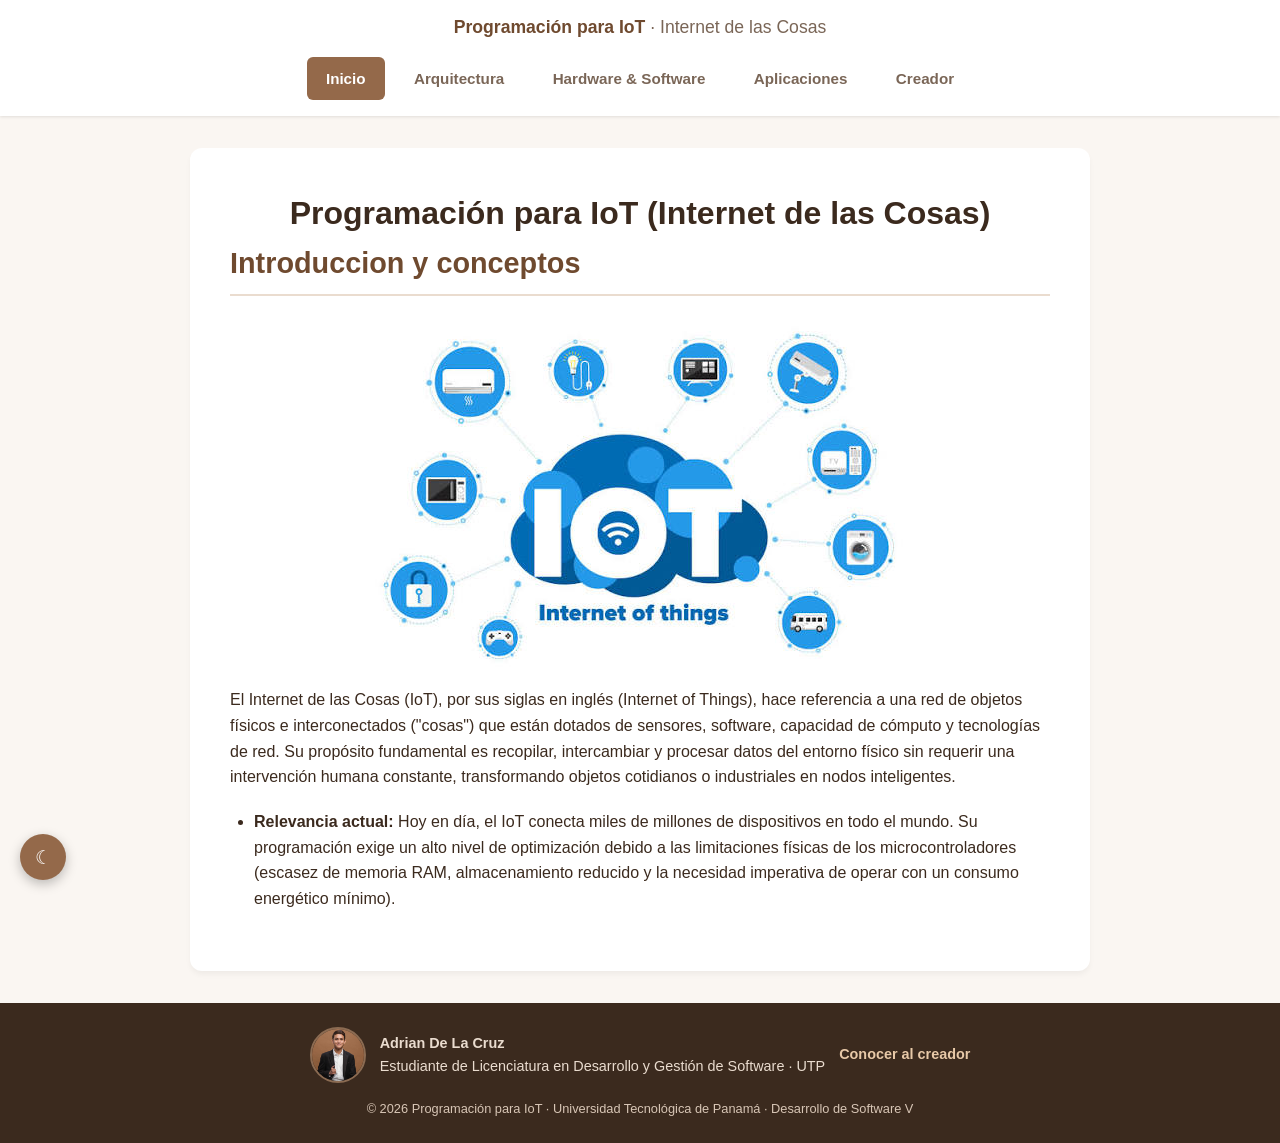
<file: index.html>
<!DOCTYPE html>
<html lang="es">
<head>
    <meta charset="UTF-8">
    <meta name="viewport" content="width=device-width, initial-scale=1.0">
    <title>Programacion para IoT</title>
    <link rel="stylesheet" href="css/estilos.css">
</head>
<body>
    <header>
        <div class="site-title">Programación para IoT <span>· Internet de las Cosas</span></div>
        <nav class="navbar" aria-label="Navegación principal">
            <a class="nav-tab active" href="index.html">Inicio</a>
            <a class="nav-tab" href="arquitectura.html">Arquitectura</a>
            <a class="nav-tab" href="desarrollo.html">Hardware &amp; Software</a>
            <a class="nav-tab" href="aplicaciones.html">Aplicaciones</a>
            <a class="nav-tab" href="creador.html">Creador</a>
        </nav>
    </header>
    <main>
    
    <h1><center><strong>Programación para IoT (Internet de las Cosas)</strong></center></h1>
    <h2><strong>Introduccion y conceptos</strong></h2>
    <center><img src="IMG/IoT.jpg" alt="Dispositivos que forman parte de nuestra vida diaria (hogares inteligentes, wearables, ciudades conectadas)"></center>
    <p>El Internet de las Cosas (IoT), por sus siglas en inglés (Internet of Things), hace referencia a una red de objetos físicos e interconectados ("cosas") que están dotados de sensores, software, capacidad de cómputo y tecnologías de red. Su propósito fundamental es recopilar, intercambiar y procesar datos del entorno físico sin requerir una intervención humana constante, transformando objetos cotidianos o industriales en nodos inteligentes.</p>
    <ul>
        <li><p><strong>Relevancia actual: </strong>Hoy en día, el IoT conecta miles de millones de dispositivos en todo el mundo. Su programación exige un alto nivel de optimización debido a las limitaciones físicas de los microcontroladores (escasez de memoria RAM, almacenamiento reducido y la necesidad imperativa de operar con un consumo energético mínimo).</p></li>
    </ul>

    
    </main>

    <footer>
        <div class="footer-creador">
            <img src="IMG/1785285442828.jpg" alt="Foto de Adrian De La Cruz, creador del sitio" width="56" height="56">
            <p><strong>Adrian De La Cruz</strong><br>Estudiante de Licenciatura en Desarrollo y Gestión de Software · UTP</p>
            <a href="creador.html">Conocer al creador</a>
        </div>
        <p class="footer-copy">© 2026 Programación para IoT · Universidad Tecnológica de Panamá · Desarrollo de Software V</p>
    </footer>

    <script src="JS/main.js"></script>
</body>
</html>
</file>
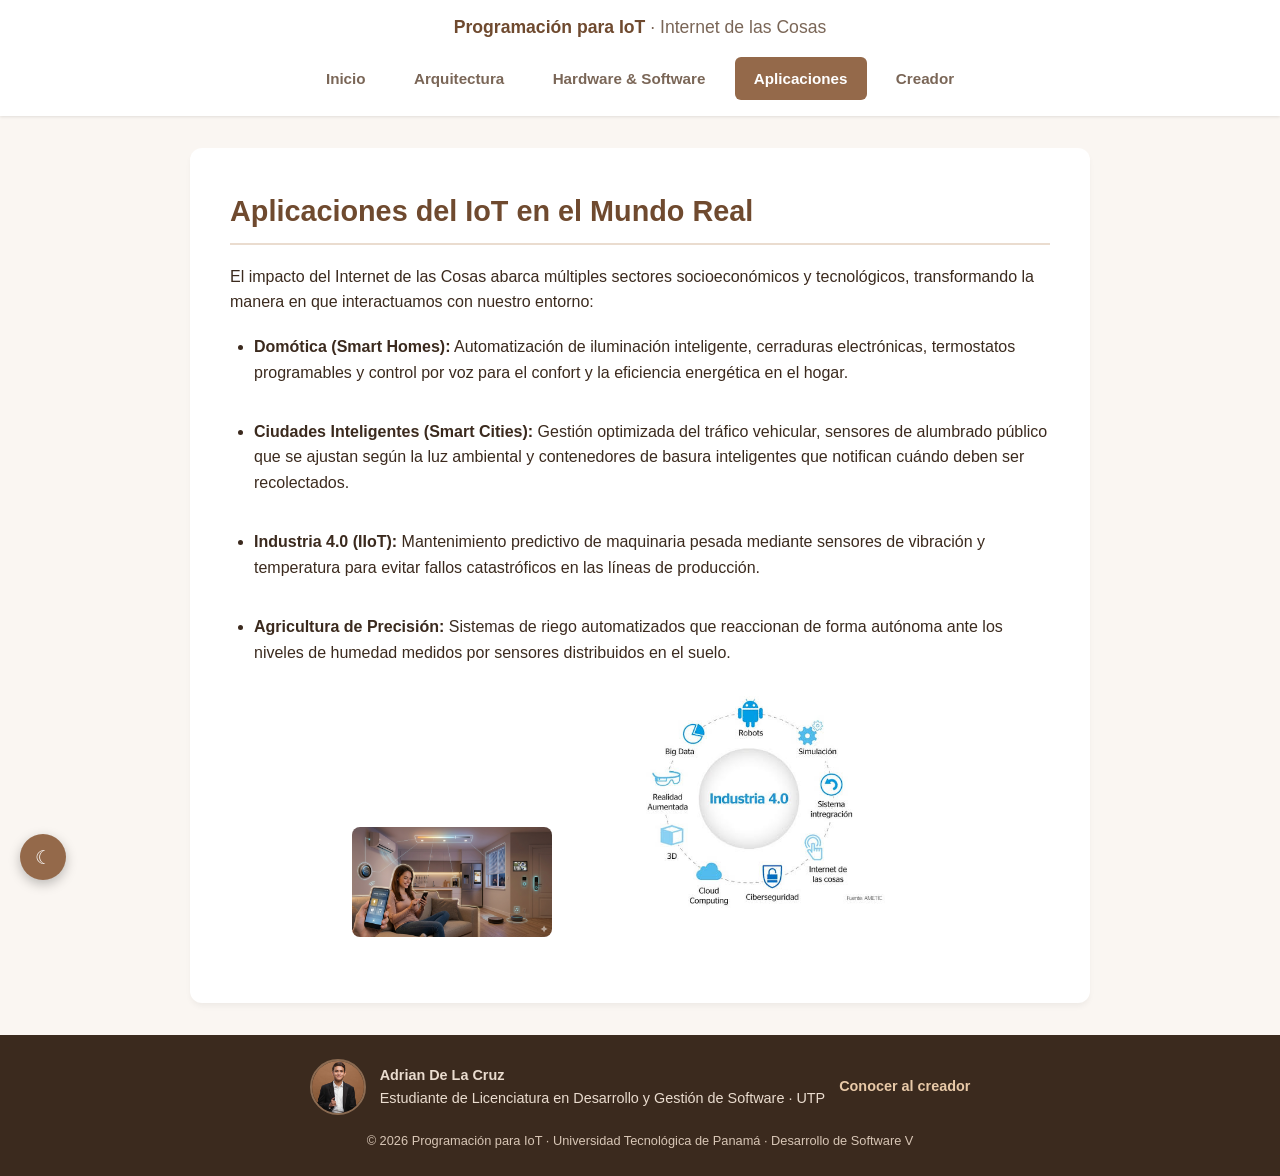
<file: aplicaciones.html>
<!DOCTYPE html>
<html lang="es">
<head>
    <meta charset="UTF-8">
    <meta name="viewport" content="width=device-width, initial-scale=1.0">
    <title>Aplicaciones </title>
    <link rel="stylesheet" href="css/estilos.css">
</head>
<body>
    <header>
        <div class="site-title">Programación para IoT <span>· Internet de las Cosas</span></div>
        <nav class="navbar" aria-label="Navegación principal">
            <a class="nav-tab" href="index.html">Inicio</a>
            <a class="nav-tab" href="arquitectura.html">Arquitectura</a>
            <a class="nav-tab" href="desarrollo.html">Hardware &amp; Software</a>
            <a class="nav-tab active" href="aplicaciones.html" aria-current="page">Aplicaciones</a>
            <a class="nav-tab" href="creador.html">Creador</a>
        </nav>
    </header>
    <main>
    <h2><strong>Aplicaciones del IoT en el Mundo Real</strong></h2>
    <p>El impacto del Internet de las Cosas abarca múltiples sectores socioeconómicos y tecnológicos, transformando la manera en que interactuamos con nuestro entorno:</p>
    
    <ul style="list-style: disc;">
        <li><strong>Domótica (Smart Homes):</strong> Automatización de iluminación inteligente, cerraduras electrónicas, termostatos programables y control por voz para el confort y la eficiencia energética en el hogar.</li>
        <br>
        <li><strong>Ciudades Inteligentes (Smart Cities):</strong> Gestión optimizada del tráfico vehicular, sensores de alumbrado público que se ajustan según la luz ambiental y contenedores de basura inteligentes que notifican cuándo deben ser recolectados.</li>
        <br>
        <li><strong>Industria 4.0 (IIoT):</strong> Mantenimiento predictivo de maquinaria pesada mediante sensores de vibración y temperatura para evitar fallos catastróficos en las líneas de producción.</li>
        <br>
        <li><strong>Agricultura de Precisión:</strong> Sistemas de riego automatizados que reaccionan de forma autónoma ante los niveles de humedad medidos por sensores distribuidos en el suelo.</li>
        <center><img src="IMG/DOMOTICA.png" height="400" width="200"><img src="IMG/Industria 4.0.jpg" height="400" width="400"></center>
    </ul>
     
    </main>

    <footer>
        <div class="footer-creador">
            <img src="IMG/1785285442828.jpg" alt="Foto de Adrian De La Cruz, creador del sitio" width="56" height="56">
            <p><strong>Adrian De La Cruz</strong><br>Estudiante de Licenciatura en Desarrollo y Gestión de Software · UTP</p>
            <a href="creador.html">Conocer al creador</a>
        </div>
        <p class="footer-copy">© 2026 Programación para IoT · Universidad Tecnológica de Panamá · Desarrollo de Software V</p>
    </footer>

    <script src="JS/main.js"></script>
</body>
</html>
</file>
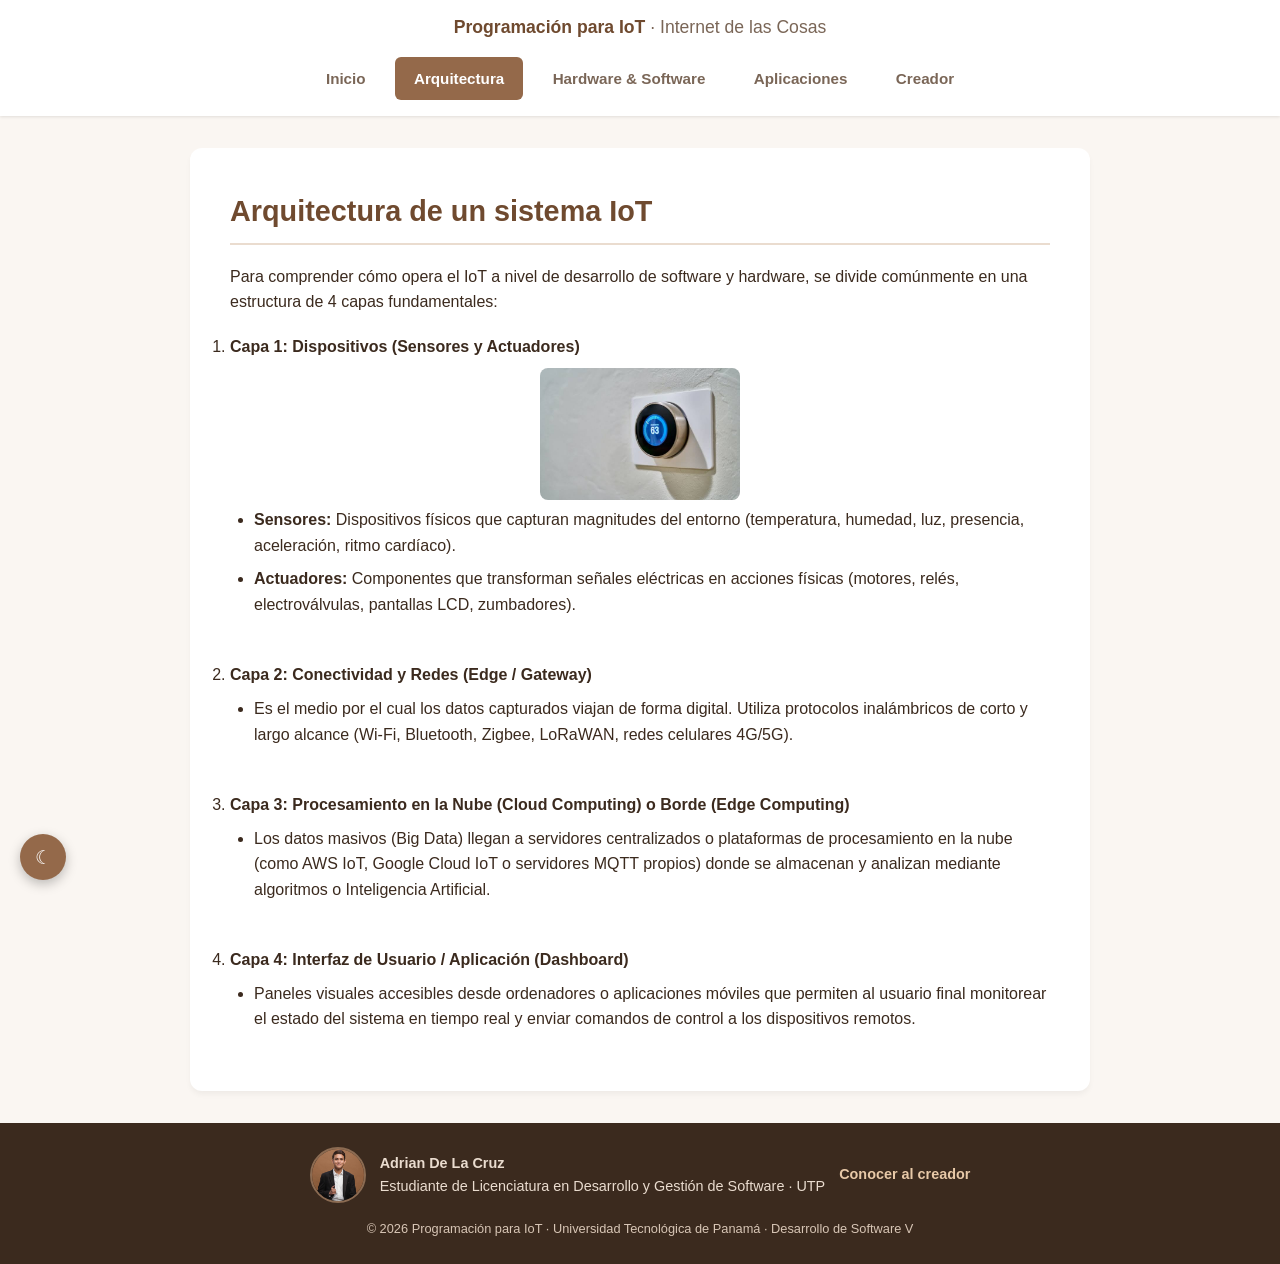
<file: arquitectura.html>
<!DOCTYPE html>
<html lang="es">
<head>
    <meta charset="UTF-8">
    <meta name="viewport" content="width=device-width, initial-scale=1.0">
    <title>Arquitectura IoT</title>
    <link rel="stylesheet" href="css/estilos.css">
</head>
<body>
    <header>
        <div class="site-title">Programación para IoT <span>· Internet de las Cosas</span></div>
        <nav class="navbar" aria-label="Navegación principal">
            <a class="nav-tab" href="index.html">Inicio</a>
            <a class="nav-tab active" href="arquitectura.html" aria-current="page">Arquitectura</a>
            <a class="nav-tab" href="desarrollo.html">Hardware &amp; Software</a>
            <a class="nav-tab" href="aplicaciones.html">Aplicaciones</a>
            <a class="nav-tab" href="creador.html">Creador</a>
        </nav>
    </header>
    <main>
    <h2><strong>Arquitectura de un sistema IoT</strong></h2>
    <p>Para comprender cómo opera el IoT a nivel de desarrollo de software y hardware, se divide comúnmente en una estructura de 4 capas fundamentales:</p>
    <ol>
        <li><strong>Capa 1: Dispositivos (Sensores y Actuadores)</strong></li>
        <center><img src="IMG/imagen2.jpg" width="200" height="150"></center>
         <ul style="list-style-type: disc;" >
            <li><strong>Sensores: </strong> Dispositivos físicos que capturan magnitudes del entorno (temperatura, humedad, luz, presencia, aceleración, ritmo cardíaco).</li>
            <li><strong>Actuadores: </strong> Componentes que transforman señales eléctricas en acciones físicas (motores, relés, electroválvulas, pantallas LCD, zumbadores).</li>
         </ul>
        <br>
        <li><strong>Capa 2: Conectividad y Redes (Edge / Gateway)</strong></li>
         <ul style="list-style: disc;">
            <li>Es el medio por el cual los datos capturados viajan de forma digital. Utiliza protocolos inalámbricos de corto y largo alcance (Wi-Fi, Bluetooth, Zigbee, LoRaWAN, redes celulares 4G/5G).</li>
         </ul> 
        <br>
        <li><strong>Capa 3: Procesamiento en la Nube (Cloud Computing) o Borde (Edge Computing)</strong></li> 
         <ul style="list-style: disc;">
            <li>Los datos masivos (Big Data) llegan a servidores centralizados o plataformas de procesamiento en la nube (como AWS IoT, Google Cloud IoT o servidores MQTT propios) donde se almacenan y analizan mediante algoritmos o Inteligencia Artificial.</li>
         </ul>
        <br>
        <li><strong>Capa 4: Interfaz de Usuario / Aplicación (Dashboard)</strong></li>
         <ul style="list-style: disc;">
             <li>Paneles visuales accesibles desde ordenadores o aplicaciones móviles que permiten al usuario final monitorear el estado del sistema en tiempo real y enviar comandos de control a los dispositivos remotos.</li>
         </ul>
    </ol>
    </main>

    <footer>
        <div class="footer-creador">
            <img src="IMG/1785285442828.jpg" alt="Foto de Adrian De La Cruz, creador del sitio" width="56" height="56">
            <p><strong>Adrian De La Cruz</strong><br>Estudiante de Licenciatura en Desarrollo y Gestión de Software · UTP</p>
            <a href="creador.html">Conocer al creador</a>
        </div>
        <p class="footer-copy">© 2026 Programación para IoT · Universidad Tecnológica de Panamá · Desarrollo de Software V</p>
    </footer>

    <script src="JS/main.js"></script>
</body>
</html>
</file>
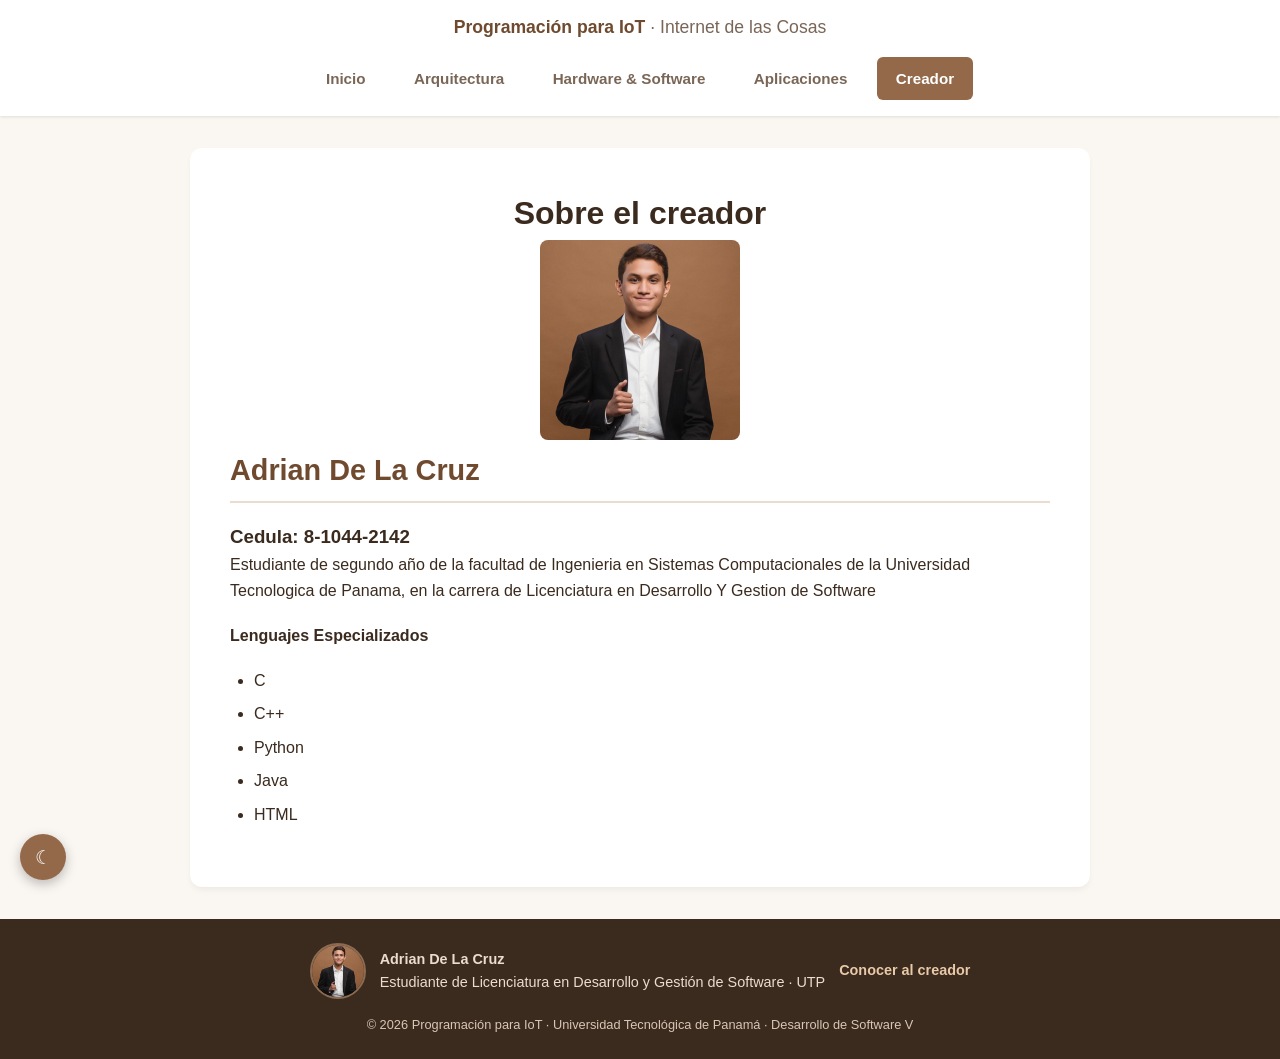
<file: creador.html>
<!DOCTYPE html>
<html lang="es">
<head>
    <meta charset="UTF-8">
    <meta name="viewport" content="width=device-width, initial-scale=1.0">
    <title>Creador</title>
    <link rel="stylesheet" href="css/estilos.css">
</head>
<body>
    <header>
        <div class="site-title">Programación para IoT <span>· Internet de las Cosas</span></div>
        <nav class="navbar" aria-label="Navegación principal">
            <a class="nav-tab" href="index.html">Inicio</a>
            <a class="nav-tab" href="arquitectura.html">Arquitectura</a>
            <a class="nav-tab" href="desarrollo.html">Hardware &amp; Software</a>
            <a class="nav-tab" href="aplicaciones.html">Aplicaciones</a>
            <a class="nav-tab active" href="creador.html" aria-current="page">Creador</a>
        </nav>
    </header>
    <main>
    <h1><center>Sobre el creador</center></h1>
    
    <center><img src="IMG/1785285442828.jpg" height = 200  width = 200></center>
    <h2>Adrian De La Cruz</h2>
    <h3>Cedula: 8-1044-2142</h3>
    <p>Estudiante de segundo año de la facultad de Ingenieria en Sistemas Computacionales de la Universidad Tecnologica de Panama, en la carrera de Licenciatura en Desarrollo Y Gestion de Software</p>
    <p><strong>Lenguajes Especializados</strong></p>
    <ul style="list-style-type: disc;">
       <li>C</li>
       <li>C++</li>
       <li>Python</li>
       <li>Java</li>
       <li>HTML</li>
    </ul>
    </main>

    <footer>
        <div class="footer-creador">
            <img src="IMG/1785285442828.jpg" alt="Foto de Adrian De La Cruz, creador del sitio" width="56" height="56">
            <p><strong>Adrian De La Cruz</strong><br>Estudiante de Licenciatura en Desarrollo y Gestión de Software · UTP</p>
            <a href="creador.html">Conocer al creador</a>
        </div>
        <p class="footer-copy">© 2026 Programación para IoT · Universidad Tecnológica de Panamá · Desarrollo de Software V</p>
    </footer>

    <script src="JS/main.js"></script>
</body>
</html>
</file>
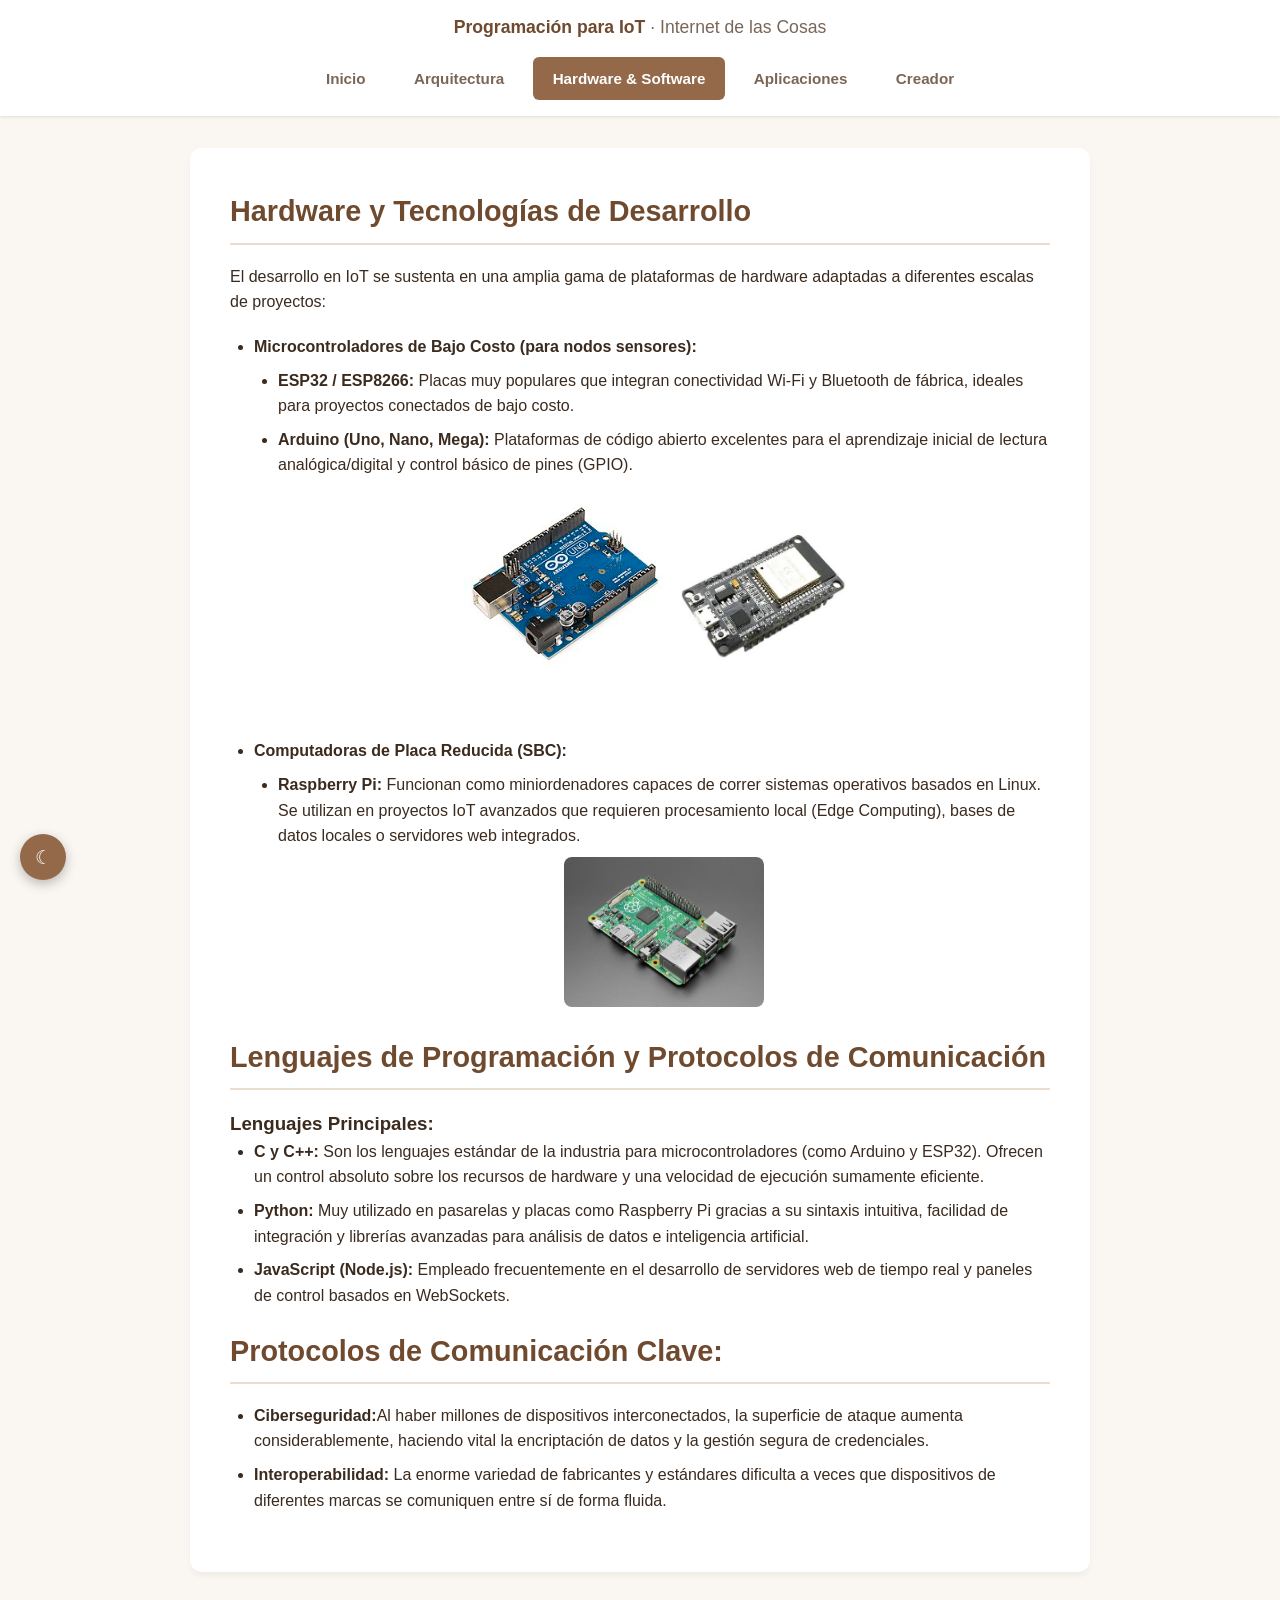
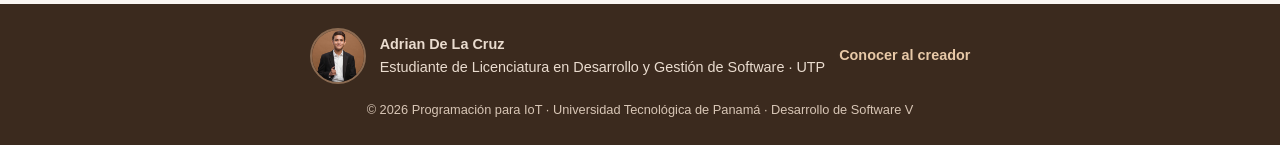
<file: desarrollo.html>
<!DOCTYPE html>
<html lang="es">
<head>
    <meta charset="UTF-8">
    <meta name="viewport" content="width=device-width, initial-scale=1.0">
    <title>Hardware y Software - IoT</title>
    <link rel="stylesheet" href="css/estilos.css">
</head>
<body>
    <header>
        <div class="site-title">Programación para IoT <span>· Internet de las Cosas</span></div>
        <nav class="navbar" aria-label="Navegación principal">
            <a class="nav-tab" href="index.html">Inicio</a>
            <a class="nav-tab" href="arquitectura.html">Arquitectura</a>
            <a class="nav-tab active" href="desarrollo.html" aria-current="page">Hardware &amp; Software</a>
            <a class="nav-tab" href="aplicaciones.html">Aplicaciones</a>
            <a class="nav-tab" href="creador.html">Creador</a>
        </nav>
    </header>
    <main>
    <h2><strong>Hardware y Tecnologías de Desarrollo</strong></h2>
    <p>El desarrollo en IoT se sustenta en una amplia gama de plataformas de hardware adaptadas a diferentes escalas de proyectos:</p>
    <ul style="list-style: disc;">
      <li><strong>Microcontroladores de Bajo Costo (para nodos sensores):</strong></li>
        <ul style="list-style: disc;">
           <li><strong>ESP32 / ESP8266: </strong>Placas muy populares que integran conectividad Wi-Fi y Bluetooth de fábrica, ideales para proyectos conectados de bajo costo.</li>
           <li><strong>Arduino (Uno, Nano, Mega):</strong> Plataformas de código abierto excelentes para el aprendizaje inicial de lectura analógica/digital y control básico de pines (GPIO).</li>
           <center><img src="IMG/Arduino_Uno_-_R3.jpg" height="200" width="200"><img src="IMG/esp32.jpg" height="200" width="200"></center>
        </ul>
      <br>
      <li><strong>Computadoras de Placa Reducida (SBC):</strong></li>
        <ul style="list-style: disc;">
           <li><strong>Raspberry Pi: </strong>Funcionan como miniordenadores capaces de correr sistemas operativos basados en Linux. Se utilizan en proyectos IoT avanzados que requieren procesamiento local (Edge Computing), bases de datos locales o servidores web integrados.</li>
           <center><img src="IMG/1914-05.jpg" height="200" width="200"></center>
        </ul>
    </ul>
    <h2><strong>Lenguajes de Programación y Protocolos de Comunicación</strong></h2>
    <h3>Lenguajes Principales:</h3>
    <ul style="list-style: disc;">
      <li><strong>C y C++: </strong>Son los lenguajes estándar de la industria para microcontroladores (como Arduino y ESP32). Ofrecen un control absoluto sobre los recursos de hardware y una velocidad de ejecución sumamente eficiente.</li>
      <li><strong>Python:</strong> Muy utilizado en pasarelas y placas como Raspberry Pi gracias a su sintaxis intuitiva, facilidad de integración y librerías avanzadas para análisis de datos e inteligencia artificial.</li>
      <li><strong>JavaScript (Node.js): </strong> Empleado frecuentemente en el desarrollo de servidores web de tiempo real y paneles de control basados en WebSockets.</li>
    </ul>
    <h2>Protocolos de Comunicación Clave:</h2>
    <ul style="list-style: disc;">
      <li><strong>Ciberseguridad:</strong>Al haber millones de dispositivos interconectados, la superficie de ataque aumenta considerablemente, haciendo vital la encriptación de datos y la gestión segura de credenciales.</li>
      <li><strong>Interoperabilidad:</strong> La enorme variedad de fabricantes y estándares dificulta a veces que dispositivos de diferentes marcas se comuniquen entre sí de forma fluida.</li>
    </ul>
    </main>

    <footer>
        <div class="footer-creador">
            <img src="IMG/1785285442828.jpg" alt="Foto de Adrian De La Cruz, creador del sitio" width="56" height="56">
            <p><strong>Adrian De La Cruz</strong><br>Estudiante de Licenciatura en Desarrollo y Gestión de Software · UTP</p>
            <a href="creador.html">Conocer al creador</a>
        </div>
        <p class="footer-copy">© 2026 Programación para IoT · Universidad Tecnológica de Panamá · Desarrollo de Software V</p>
    </footer>

    <script src="JS/main.js"></script>
</body>
</html>
</file>
<file: css/estilos.css>
:root {
    --primary-color: #94694a;
    --primary-dark: #6f4a2f;
    --bg-color: #faf6f2;
    --text-color: #3b2a1e;
    --card-bg: #ffffff;
    --border-color: #eadccf;
}

* {
    margin: 0;
    padding: 0;
    box-sizing: border-box;
}

body {
    font-family: 'Segoe UI', Tahoma, Geneva, Verdana, sans-serif;
    background-color: var(--bg-color);
    color: var(--text-color);
    line-height: 1.6;
    display: flex;
    flex-direction: column;
    min-height: 100vh;
}

/* Encabezado y Barra de Navegación Moderna */
header {
    background-color: var(--card-bg);
    box-shadow: 0 1px 3px rgba(0,0,0,0.1);
    position: sticky;
    top: 0;
    z-index: 1000;
}

.navbar {
    display: flex;
    justify-content: center;
    align-items: center;
    flex-wrap: wrap;
    gap: 10px;
    max-width: 1200px;
    margin: 0 auto;
    padding: 1rem;
}

.nav-tab {
    text-decoration: none;
    color: #7a6657;
    padding: 0.6rem 1.2rem;
    font-weight: 600;
    font-size: 0.95rem;
    border-radius: 6px;
    transition: all 0.3s ease;
}

.nav-tab:hover {
    color: var(--primary-color);
    background-color: #f6ece3;
}

.nav-tab.active {
    color: #ffffff;
    background-color: var(--primary-color);
}

/* Contenido Principal */
main {
    flex: 1;
    max-width: 900px;
    width: 90%;
    margin: 2rem auto;
    background-color: var(--card-bg);
    padding: 2.5rem;
    border-radius: 12px;
    box-shadow: 0 4px 6px -1px rgba(0, 0, 0, 0.05);
}

h2 {
    color: var(--primary-dark);
    margin-bottom: 1.2rem;
    font-size: 1.8rem;
    border-bottom: 2px solid var(--border-color);
    padding-bottom: 0.5rem;
}

p, ul {
    margin-bottom: 1.2rem;
}

ul {
    padding-left: 1.5rem;
}

li {
    margin-bottom: 0.5rem;
}

/* Estilos para imágenes responsivas */
img {
    max-width: 100%;
    height: auto;
    border-radius: 8px;
}

/* Footer Moderno */
footer {
    text-align: center;
    padding: 1.5rem;
    background-color: #3b2a1e;
    color: #d8c6b6;
    font-size: 0.9rem;
    margin-top: auto;
}

/* ===== Header: título del sitio ===== */
.site-title {
    text-align: center;
    font-weight: 700;
    font-size: 1.1rem;
    color: var(--primary-dark);
    padding: 0.8rem 1rem 0;
}

.site-title span {
    font-weight: 400;
    color: #7a6657;
}

/* ===== Footer: reseña breve del creador ===== */
.footer-creador {
    display: flex;
    justify-content: center;
    align-items: center;
    flex-wrap: wrap;
    gap: 14px;
    margin-bottom: 1rem;
}

.footer-creador img {
    width: 56px;
    height: 56px;
    object-fit: cover;
    border-radius: 50%;
    border: 2px solid #8b6b52;
}

.footer-creador p {
    margin: 0;
    color: #eadccf;
    text-align: left;
    font-size: 0.9rem;
}

.footer-creador a {
    color: #e8c9a8;
    font-weight: 600;
    text-decoration: none;
    border-bottom: 1px solid transparent;
}

.footer-creador a:hover {
    border-bottom-color: #e8c9a8;
}

footer .footer-copy {
    margin: 0;
    font-size: 0.8rem;
}

/* ===== Responsivo ===== */
@media (max-width: 600px) {
    main {
        padding: 1.2rem;
        margin: 1rem auto;
    }

    h2 {
        font-size: 1.4rem;
    }

    .nav-tab {
        padding: 0.5rem 0.8rem;
        font-size: 0.85rem;
    }

    .footer-creador {
        flex-direction: column;
    }

    .footer-creador p {
        text-align: center;
    }
}
</file>
